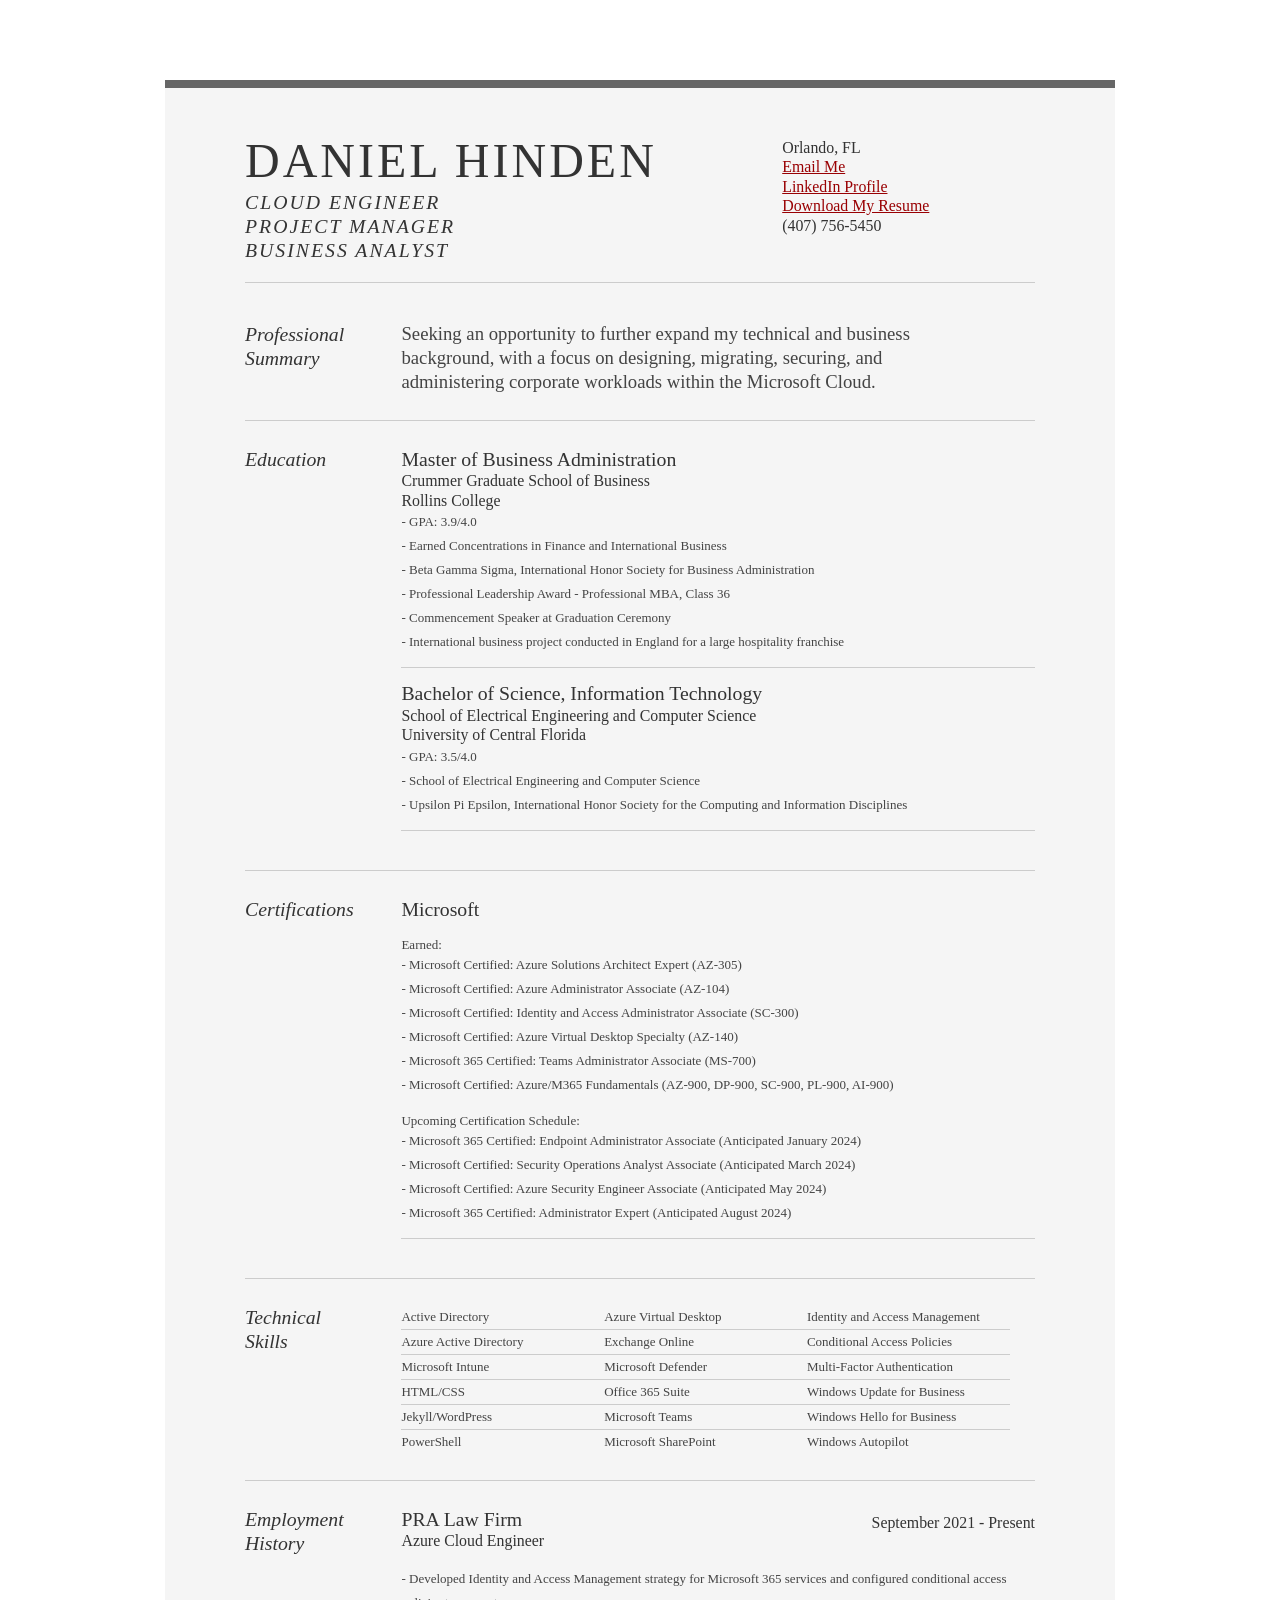
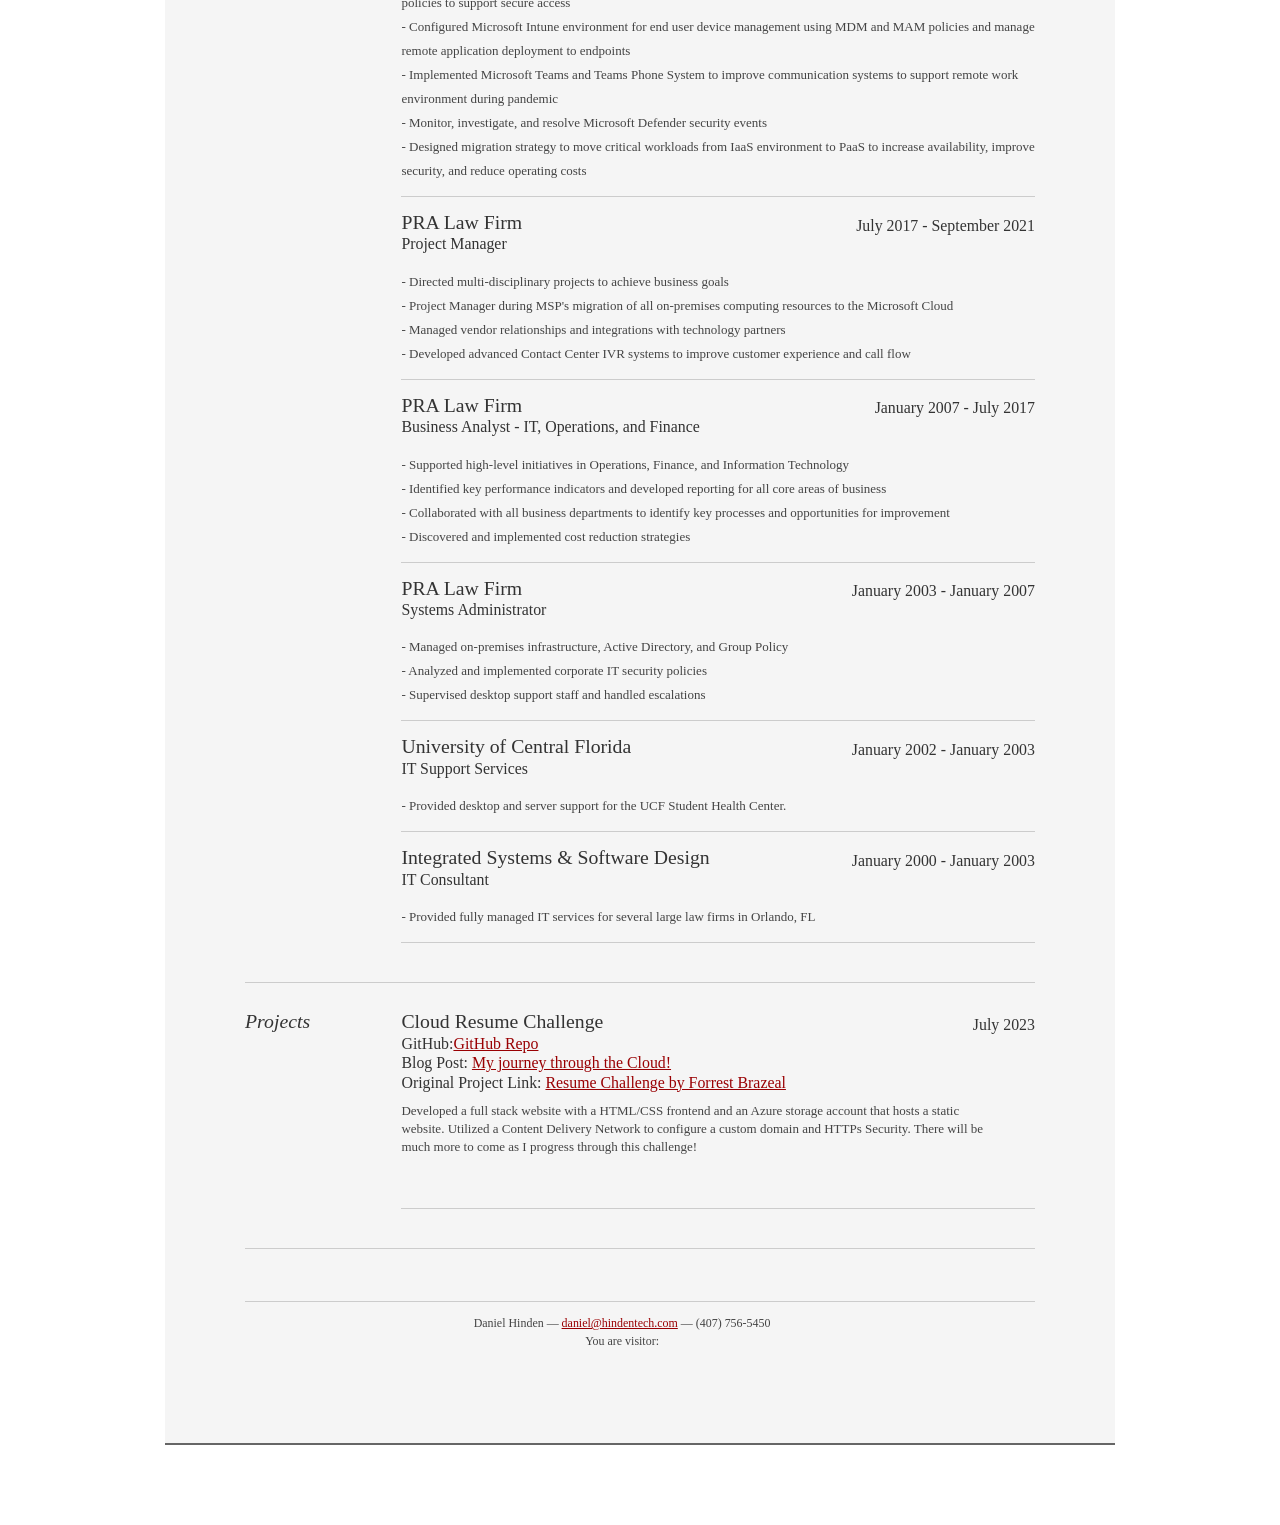
<file: index.html>
<!DOCTYPE html PUBLIC "-//W3C//DTD XHTML 1.0 Strict//EN" "https://www.w3.org/TR/xhtml1/DTD/xhtml1-strict.dtd">
<html>
<head>

	<title>Daniel Hinden | Azure Admin, Business Ops | HindenTech.com</title>
	<meta http-equiv="content-type" content="text/html; charset=utf-8" />

	<meta name="keywords" content="" />
	<meta name="description" content="" />

	<link rel="stylesheet" type="text/css" href="css/reset-fonts-grids.css" media="all" /> 
	<link rel="stylesheet" type="text/css" href="css/resume.css" media="all" /> 

  <!-- Script
   ================================================== -->
   <script src="main.js"></script>

</head>
<body>

<div id="doc2" class="yui-t7">
	<div id="inner">
	
		<div id="hd">
			<div class="yui-gc">
				<div class="yui-u first">
					<h1>Daniel Hinden</h1>
					<h2>Cloud Engineer</h2>
					<h2>Project Manager</h2>
					<h2>Business Analyst</h2>
				</div>

				<div class="yui-u">
					<div class="contact-info">
						<h3>Orlando, FL</h3>
						<h3><a href="mailto:daniel@hindentech.com">Email Me</a></h3>
						<h3><a href="https://www.linkedin.com/in/danielhinden">LinkedIn Profile</a></h3>
						<h3> <a href="pdf/resume.pdf" target="_blank">Download My Resume</a></h3>
						<h3>(407) 756-5450</h3>
					</div><!--// .contact-info -->
				</div>
			</div><!--// .yui-gc -->
		</div><!--// hd -->

		<div id="bd">
			<div id="yui-main">
				<div class="yui-b">

					<div class="yui-gf">
						<div class="yui-u first">
							<h2>Professional Summary</h2>
						</div>
						<div class="yui-u">
							<p class="enlarge">
								Seeking an opportunity to further expand my technical and business background, with a focus on designing, migrating, securing, and administering corporate workloads within the Microsoft Cloud.
							</p>
						</div>
					</div>

<div class="yui-gf">
						<div class="yui-u first">
							<h2>Education</h2>
						</div>
						<div class="yui-u">

								<div class="job">
									<h2>Master of Business Administration</h2>
									<h3>Crummer Graduate School of Business</h3>
									<h3>Rollins College</h3>
									<ul>
									<li class="last">- GPA: 3.9/4.0</li>
									<li class="last">- Earned Concentrations in Finance and International Business</li>
									<li class="last">- Beta Gamma Sigma, International Honor Society for Business Administration</li>
									<li class="last">- Professional Leadership Award - Professional MBA, Class 36</li>
									<li class="last">- Commencement Speaker at Graduation Ceremony</li>
									<li class="last">- International business project conducted in England for a large hospitality franchise</li>
									</ul>
								</div>

								<div class="job">
									<h2>Bachelor of Science, Information Technology</h2>
									<h3>School of Electrical Engineering and Computer Science</h3>
									<h3>University of Central Florida</h3>
									<ul>
									<li class="last">- GPA: 3.5/4.0</li>
									<li class="last">- School of Electrical Engineering and Computer Science</li>
									<li class="last">- Upsilon Pi Epsilon, International Honor Society for the Computing and Information Disciplines</li>
									</ul>
								</div>
						</div>
					</div><!--// .yui-gf -->


					<div class="yui-gf">
						<div class="yui-u first">
							<h2>Certifications</h2>
						</div>
						<div class="yui-u">

								<div class="job">
									<h2>Microsoft</h2><br />
									<ul>
									Earned:
									<li class="last">- Microsoft Certified: Azure Solutions Architect Expert (AZ-305)</li>
									<li class="last">- Microsoft Certified: Azure Administrator Associate (AZ-104)</li>
									<li class="last">- Microsoft Certified: Identity and Access Administrator Associate (SC-300)</li>
									<li class="last">- Microsoft Certified: Azure Virtual Desktop Specialty (AZ-140)</li>
							    	<li class="last">- Microsoft 365 Certified: Teams Administrator Associate (MS-700)</li>
							    	<li class="last">- Microsoft Certified: Azure/M365 Fundamentals (AZ-900, DP-900, SC-900, PL-900, AI-900)</li><br />
									Upcoming Certification Schedule:	
									<li class="last">- Microsoft 365 Certified: Endpoint Administrator Associate (Anticipated January 2024)</li>
									<li class="last">- Microsoft Certified: Security Operations Analyst Associate (Anticipated March 2024)</li>
									<li class="last">- Microsoft Certified: Azure Security Engineer Associate (Anticipated May 2024)</li>	
									<li class="last">- Microsoft 365 Certified: Administrator Expert (Anticipated August 2024)</li>
									</ul>
								</div>


						</div>
					</div><!--// .yui-gf -->

					<div class="yui-gf">
						<div class="yui-u first">
							<h2>Technical Skills</h2>
						</div>
						<div class="yui-u">

							<ul class="talent">
								<li>Active Directory</li>
								<li>Azure Active Directory</li>
								<li>Microsoft Intune</li>
							</ul>

							<ul class="talent">
								<li>Azure Virtual Desktop</li>
								<li>Exchange Online</li>
								<li>Microsoft Defender</li>
							</ul>

							<ul class="talent">
								<li>Identity and Access Management</li>
								<li>Conditional Access Policies</li>
								<li>Multi-Factor Authentication</li>
							</ul>

							<ul class="talent">
								<li>HTML/CSS</li>
								<li>Jekyll/WordPress</li>
								<li class="last">PowerShell</li>
							</ul>

							<ul class="talent">
								<li>Office 365 Suite</li>
								<li>Microsoft Teams</li>
								<li class="last">Microsoft SharePoint</li>
							</ul>

							<ul class="talent">
								<li>Windows Update for Business</li>
								<li>Windows Hello for Business</li>
								<li class="last">Windows Autopilot</li>
							</ul>
						</div>
					</div><!--// .yui-gf-->
					<div class="yui-gf">

					<div class="yui-gf"> 
	
						<div class="yui-u first">
							<h2>Employment History</h2>
						</div><!--// .yui-u -->

						<div class="yui-u">

							<div class="job">
								<h2>PRA Law Firm</h2>
								<h3>Azure Cloud Engineer</h3>
								<h4>September 2021 - Present</h4></br>
								<ul>
								<li class="last">- Developed Identity and Access Management strategy for Microsoft 365 services and configured conditional access policies to support secure access</li>
								<li class="last">- Configured Microsoft Intune environment for end user device management using MDM and MAM policies and manage remote application deployment to endpoints</li>
								<li class="last">- Implemented Microsoft Teams and Teams Phone System to improve communication systems to support remote work environment during pandemic</li>
								<li class="last">- Monitor, investigate, and resolve Microsoft Defender security events</li>
								<li class="last">- Designed migration strategy to move critical workloads from IaaS environment to PaaS to increase availability, improve security, and reduce operating costs</li> 
								</ul>
							</div>

							<div class="job">
								<h2>PRA Law Firm</h2>
								<h3>Project Manager</h3>
								<h4>July 2017 - September 2021</h4></br>
								<ul>
								<li class="last">- Directed multi-disciplinary projects to achieve business goals</li>
								<li class="last">- Project Manager during MSP's migration of all on-premises computing resources to the Microsoft Cloud</li>
								<li class="last">- Managed vendor relationships and integrations with technology partners</li>
								<li class="last">- Developed advanced Contact Center IVR systems to improve customer experience and call flow</li>
							        </ul>
							</div>

							<div class="job">
								<h2>PRA Law Firm</h2>
								<h3>Business Analyst - IT, Operations, and Finance </h3>
								<h4>January 2007 - July 2017</h4></br>
								<ul>
								<li class="last">- Supported high-level initiatives in Operations, Finance, and Information Technology</li>
								<li class="last">- Identified key performance indicators and developed reporting for all core areas of business</li>
								<li class="last">- Collaborated with all business departments to identify key processes and opportunities for improvement</li>
								<li class="last">- Discovered and implemented cost reduction strategies</li>
								</ul>
							</div>

							<div class="job">
								<h2>PRA Law Firm</h2>
								<h3>Systems Administrator</h3>
								<h4>January 2003 - January 2007</h4></br>
								<ul>
								<li class="last">- Managed on-premises infrastructure, Active Directory, and Group Policy</li>
								<li class="last">- Analyzed and implemented corporate IT security policies</li>
								<li class="last">- Supervised desktop support staff and handled escalations</li>
								</ul>
							</div>

							<div class="job">
								<h2>University of Central Florida</h2>
								<h3>IT Support Services</h3>
								<h4>January 2002 - January 2003</h4></br>
								<ul>
								<li class="last">- Provided desktop and server support for the UCF Student Health Center.</li>
								</ul>
							</div>

							<div class="job">
								<h2>Integrated Systems & Software Design</h2>
								<h3>IT Consultant</h3>
								<h4>January 2000 - January 2003</h4></br>
								<ul>
								<li class="last">- Provided fully managed IT services for several large law firms in Orlando, FL</li>
								</ul>
							</div>



						</div><!--// .yui-u -->
					</div><!--// .yui-gf -->

												<div class="yui-u first">
							<h2>Projects</h2>
						</div><!--// .yui-u -->

						<div class="yui-u">

							<div class="job">
								<h2>Cloud Resume Challenge</h2>
								<h3>GitHub:<a href="https://github.com/hindentech/CloudResumeChallenge">GitHub Repo</a></h3>
								<h3>Blog Post: <a href="https://dev.to/danielhinden/my-cloud-resume-challenge-journey-3oj2">My journey through the Cloud!</a></h3>
								<h3>Original Project Link: <a href="https://cloudresumechallenge.dev/instructions/">Resume Challenge by Forrest Brazeal</a></h3>
								<h4>July 2023</h4>
								<p>Developed a full stack website with a HTML/CSS frontend and an Azure storage account that hosts a static website. Utilized a Content Delivery Network to configure a custom domain and HTTPs Security. There will be much more to come as I progress through this challenge!</p>
							</div>



						</div><!--// .yui-u -->
					</div><!--// .yui-gf -->

					


				</div><!--// .yui-b -->
			</div><!--// yui-main -->
		</div><!--// bd -->

		<div id="ft">
			<p>Daniel Hinden &mdash; <a href="mailto:daniel@hindentech.com">daniel@hindentech.com</a> &mdash; (407) 756-5450</p>
                        <p>You are visitor: <a id="counter"></a></p>
		</div><!--// footer -->

	</div><!-- // inner -->


</div><!--// doc -->


</body>
</html>
</file>
<file: css/resume.css>
/*
---------------------------------------------------------------------------------
	STRIPPED DOWN RESUME TEMPLATE
    html resume

    v0.9: 5/28/09

    design and code by: thingsthatarebrown.com 
                        (matt brown)
---------------------------------------------------------------------------------
*/


.msg { padding: 10px; background: #222; position: relative; }
.msg h1 { color: #fff;  }
.msg a { margin-left: 20px; background: #408814; color: white; padding: 4px 8px; text-decoration: none; }
.msg a:hover { background: #266400; }

/* //-- yui-grids style overrides -- */
body { font-family: Georgia; color: #444; }
#inner { padding: 10px 80px; margin: 80px auto; background: #f5f5f5; border: solid #666; border-width: 8px 0 2px 0; }
.yui-gf { margin-bottom: 2em; padding-bottom: 2em; border-bottom: 1px solid #ccc; }

/* //-- header, body, footer -- */
#hd { margin: 2.5em 0 3em 0; padding-bottom: 1.5em; border-bottom: 1px solid #ccc }
#hd h2 { text-transform: uppercase; letter-spacing: 2px; }
#bd, #ft { margin-bottom: 2em; }

/* //-- footer -- */
#ft { padding: 1em 0 5em 0; font-size: 92%; border-top: 1px solid #ccc; text-align: center; }
#ft p { margin-bottom: 0; text-align: center;   }

/* //-- core typography and style -- */
#hd h1 { font-size: 48px; text-transform: uppercase; letter-spacing: 3px; }
h2 { font-size: 152% }
h3, h4 { font-size: 122%; }
h1, h2, h3, h4 { color: #333; }
p { font-size: 100%; line-height: 18px; padding-right: 3em; }
a { color: #990003 }
a:hover { text-decoration: none; }
strong { font-weight: bold; }
li { line-height: 24px; border-bottom: 1px solid #ccc; }
p.enlarge { font-size: 144%; padding-right: 6.5em; line-height: 24px; }
p.enlarge span { color: #000 }
.contact-info { margin-top: 7px; }
.first h2 { font-style: italic; }
.last { border-bottom: 0 }


/* //-- section styles -- */

a#pdf { display: block; float: left; background: #666; color: white; padding: 6px 50px 6px 12px; margin-bottom: 6px; text-decoration: none;  }
a#pdf:hover { background: #222; }

.job { position: relative; margin-bottom: 1em; padding-bottom: 1em; border-bottom: 1px solid #ccc; }
.job h4 { position: absolute; top: 0.35em; right: 0 }
.job p { margin: 0.75em 0 3em 0; }

.last { border: none; }
.skills-list {  }
.skills-list ul { margin: 0; }
.skills-list li { margin: 3px 0; padding: 3px 0; }
.skills-list li span { font-size: 152%; display: block; margin-bottom: -2px; padding: 0 }
.talent { width: 32%; float: left }
.talent h2 { margin-bottom: 6px; }

#srt-ttab { margin-bottom: 100px; text-align: center;  }
#srt-ttab img.last { margin-top: 20px }

/* --// override to force 1/8th width grids -- */
.yui-gf .yui-u{width:80.2%;}
.yui-gf div.first{width:12.3%;}
</file>
